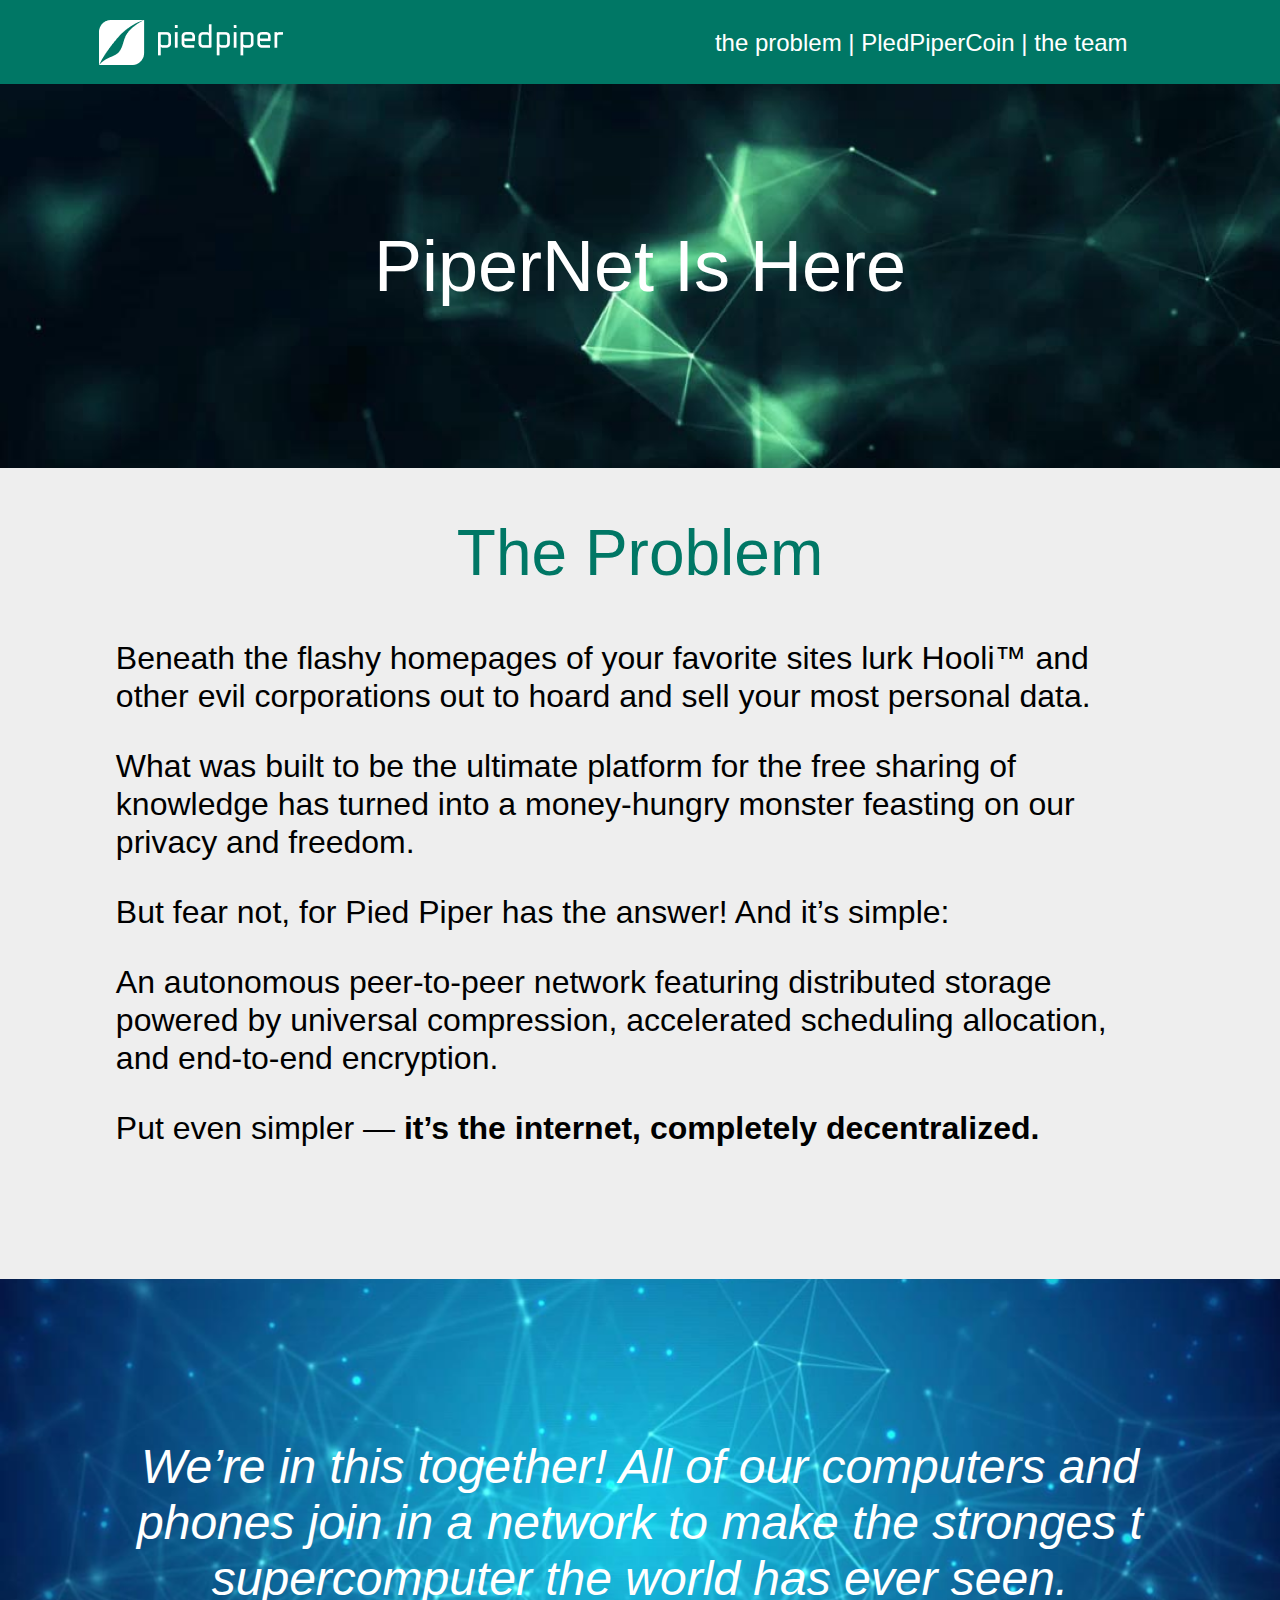
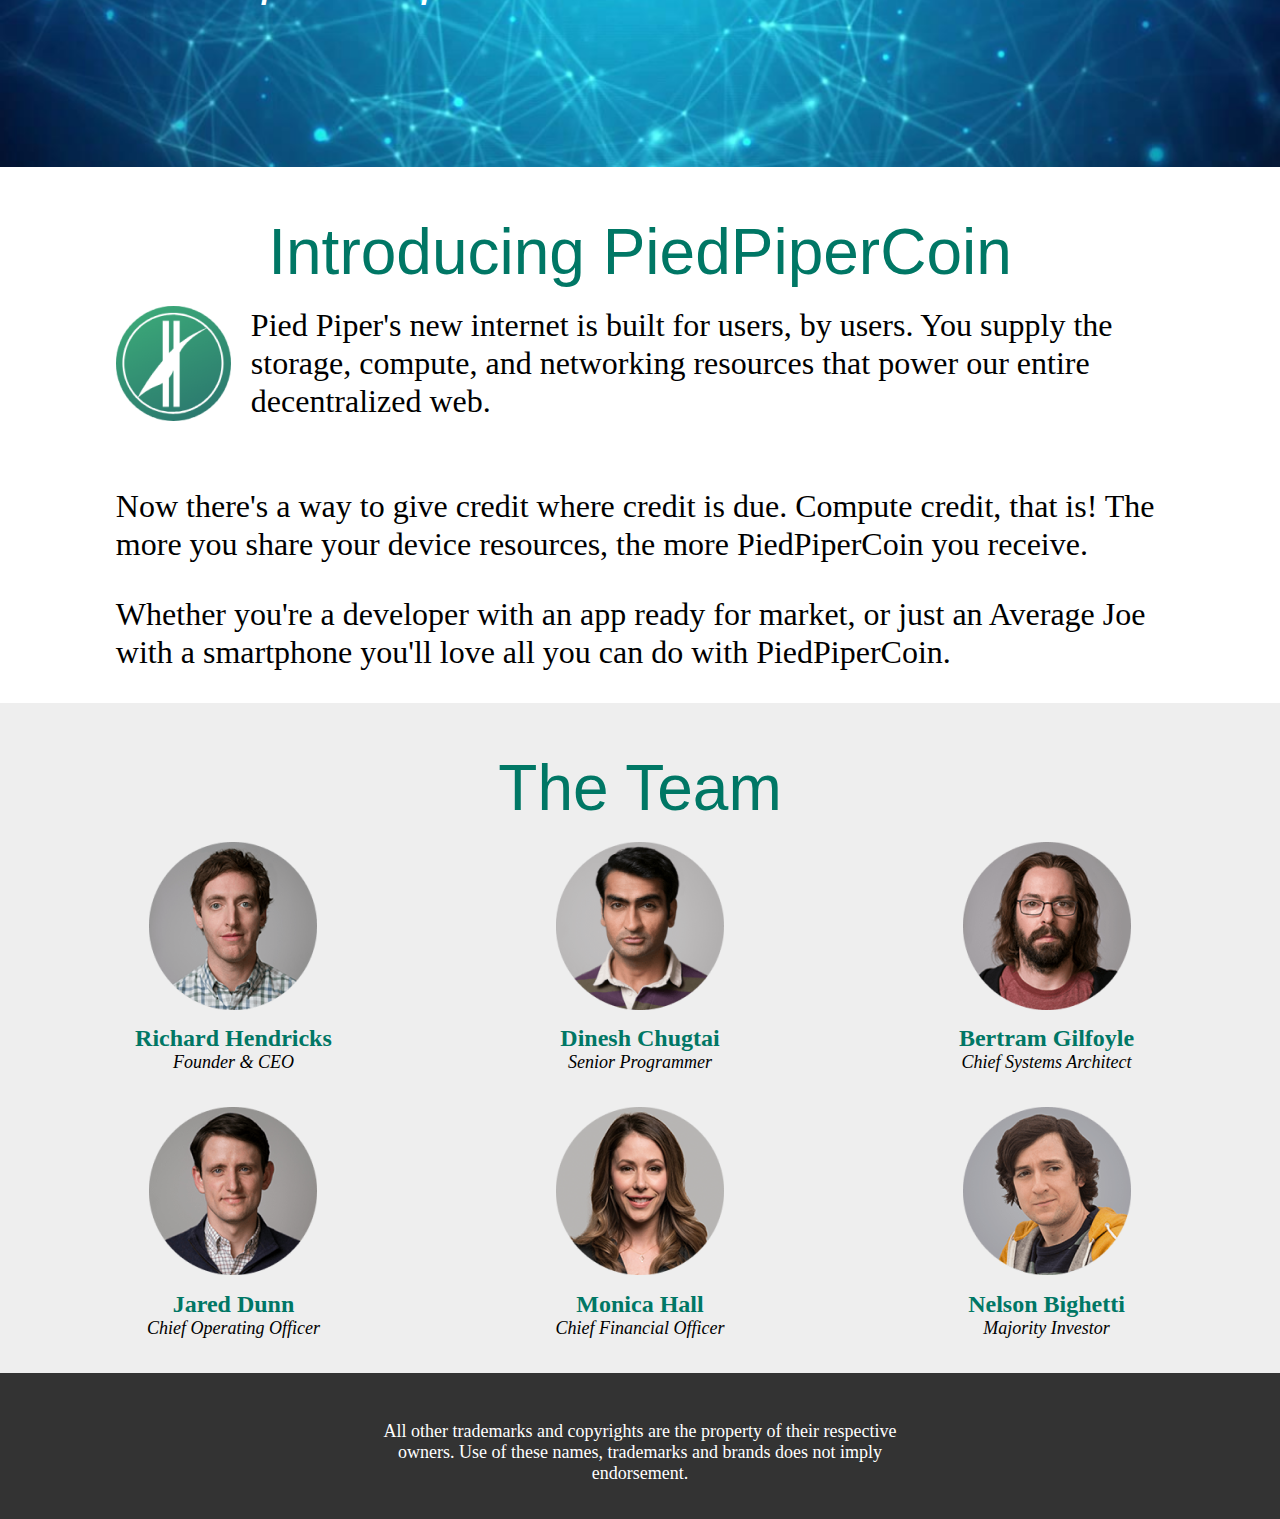
<file: new_task/index.html>
<!DOCTYPE HTML>
<html>
  <head>
	<meta charset="utf-8">
	<link rel="stylesheet" href="CSS/style.css">
  <link rel="stylesheet" href="CSS/normalize.css">
	<title> piedpiper </title>
  </head>
  <body>
	<header>
    <div class="head">
    <section class="main_container">
        <div class="links">
          <nav>
            <a class="link" href="#TheProblem">the problem</a> |
            <a class="link" href="#PledPiperCoin">PledPiperCoin</a> |
            <a class="link" href="#TheTeam">the team</a>
          </nav>
        </div>
        <div class="logo">
          <a href=index.html><img src="IMG\logo.png"></a>
        </div>
        
      </section> 
    </div> 
  </header>
  <section class="sc_one">
  <section class="main_container">
  
    <div class ="container">
      <div class="message">
        PiperNet Is Here
      </div>
    </div>
  </section>
  <a id="TheProblem"></a>
</section>

<section class="sc_two">
  
  <section class="main_container">
    <div class="message2">
      <div class="the_problem">
          The Problem
      </div>
    
      <div class="inside">
       <p>Beneath the flashy homepages of your favorite sites lurk Hooli™ and other evil corporations
        out to hoard and sell your most personal data.</p> 
        <p>What was built to be the ultimate platform for the
        free sharing of knowledge has turned into a money-hungry monster feasting on 
        our privacy and freedom.
        </p>
        <p>But fear not, for Pied Piper has the answer! And it’s simple:</p>
        <p>An autonomous peer-to-peer network featuring distributed storage powered
         by universal compression, accelerated scheduling allocation, and end-to-end encryption.</p>
        <p>Put even simpler — <strong>it’s the internet, completely decentralized.</strong></p>
      </div>
    </div>
  </section>
  
</section>

<section class="sc_three">
<section class="main_container">
  
    <div class = "container">
      <div class="sc_three_text">
        We’re in this together! All of our computers
         and phones join in a network to make the stronges
         t supercomputer the world has ever seen.
      </div>
    </div>
  </section>
  <a id="PledPiperCoin"></a>
</section>
<section class="sc_four">
<section class="main_container">
  
    <div class ="the_problem">
      Introducing PiedPiperCoin
    </div>
    <div class="sc_four_one">
      <img src="IMG\PPC Logo.png">
      Pied Piper's new internet is built for users, by users.
      You supply the storage, compute, and networking resources that
      power our entire decentralized web.
    <div class ="sc_four_two">
      <p>Now there's a way to give credit where credit is due. Compute credit, that is!
      The more you share your device resources, the more PiedPiperCoin you receive.</p>
      <p>Whether you're a developer with an app ready for market, or just an Average Joe with a smartphone you'll love all you can do with PiedPiperCoin.</p>
    </div>
    <a id="TheTeam"></a>
  </section>
  
</section>
<section class="sc_five">
<section class="main_container">
  
    <div class = "the_problem">
      The Team
    </div>
    <section class = "workers">
      <div class="worker">
          <img src="IMG\image (1).png">
            <div class="name_style">Richard Hendricks</div>
            <div class="description">Founder & CEO</div>
      </div>

      <div class="worker">
        <img src="IMG\image (2).png">
          <div class="name_style">Dinesh Chugtai</div>
          <div class="description">Senior Programmer</div>
      </div>

      <div class="worker">
          <img src="IMG\image (3).png">
            <div class="name_style">Bertram Gilfoyle</div>
            <div class="description">Chief Systems Architect</div>
        </div>

      <div class="worker">
          <img src="IMG\image (4).png">
            <div class="name_style">Jared Dunn</div>
            <div class="description">Chief Operating Officer</div>
        </div>

      <div class="worker">
          <img src="IMG\image (5).png">
          <div class="name_style">Monica Hall</div>
          <div class="description">Chief Financial Officer</div>
        </div>

      <div class="worker">
          <img src="IMG\image (6).png">
            <div class="name_style">Nelson Bighetti</div>
            <div class="description">Majority Investor</div>
        </div>

      </section>
    </section>
  </section>
  <div class="footer">
    <div class="main_container">
      <div class="footer_text">
        All other trademarks and copyrights are the property of their respective owners. Use of these names, trademarks and brands does not imply endorsement.
      </div>
    </div>
  </div>
  </body>
</html>
</file>
<file: new_task/CSS/style.css>
body{
	
	margin: 0px auto;
}
.main_container{
	width: 100%; /*Устанавливает ширину содержимого элемента*/ /*Устанавливает максимальную ширину элемента*/
	max-width: 1219px;
  margin-left: auto; /*Устанавливает величину отступа от левого края элемента*/
  margin-right: auto; /*Устанавливает величину отступа от правого края элемента*/
}
.head{
	position:fixed;
	width: 100%;
	background-color: #007765;
	height: 84px;
}
.logo{
	padding-top:20px;
	padding-bottom: 19px;
	padding-left: 5.6%;
}
.links{
	font-size: 24px;
	color:white;
	font-family: Roboto, sans-serif;
	float:right;
	padding-right:10%;
	padding-top:29px;
	font-weight: 500;
	line-height: 28px;
}

.link{
	color:white;
	font-family: Roboto, sans-serif;
	font-style: normal;
	font-weight: 500;
	font-size: 24px;
	line-height: 28px;
	text-decoration: none;
}
.sc_one{
	padding-top: 224px;
  	padding-bottom: 160px;
  	background-image:url("../IMG/bg_2.png");
  	background-size: cover;
  	background-position: center center;
	
}
.container {
	top:244px;
	box-sizing: border-box;
	max-width: 1219px;
	margin-left: auto;
	margin-right: auto;
	padding-left: 55px;
	padding-right: 55px;
	
  }
.message {
	font-family: Roboto, sans-serif;
	font-style: normal;
	font-weight: 500;
	font-size: 72px;
	line-height: 84px;
	text-align: center;
	color:white;
  }
.sc_two{
	background: #EEEEEE;
	padding-bottom: 100px;
  }
.the_problem{
	color:#007765;
	font-family: Roboto, sans-serif;
	font-style: normal;
	font-weight: 500;
	font-size: 64px;
	line-height: 75px;
	text-align: center;
	padding-top: 48px;
	padding-bottom: 16px;
  }
.inside{
	padding-left: 7%;
	padding-right:7%;
	font-family: Roboto, sans-serif;
	font-style: normal;
	font-weight: 400;
	font-size: 32px;
	line-height: 38px;
	color: #000000;
  }
.sc_three{
	padding-top: 160px;
  	padding-bottom: 160px;
  	background-image:url("../IMG/bg_1.png");
  	background-size: cover;
  	background-position: center center;
  }
.sc_three_text{
	font-family: Roboto, sans-serif;
	font-style: italic;
	font-weight: 500;
	font-size: 48px;
	line-height: 56px;
	text-align: center;
	color: #FFFFFF;
  }
.sc_four_one{
	padding-left: 7%;
	padding-right: 7%;
	font-family: 'Roboto';
	font-style: normal;
	font-weight: 400;
	font-size: 32px;
	line-height: 38px;
  }
.sc_four_one > img{
	padding-right: 20px;
	float:left;
}
.sc_four_two{
	padding-top: 35px;
}
.sc_five{
	background: #EEEEEE;
}
.workers{
	width: 100%;
	display:flex;
	flex-wrap:wrap;
	justify-content: space-between;
	
}
.worker{
	flex-basis: 33.3%;
   text-align: center;  /* Центруем*/
   margin-bottom: 34px;
}
.name_style{
	margin-top: 10px;
	font-family: 'Roboto';
font-style: normal;
font-weight: 700;
font-size: 24px;
line-height: 28px;
color: #007765;
}
.description{
	font-family: 'Roboto';
font-style: italic;
font-weight: 400;
font-size: 18px;
line-height: 21px;
color: #000000;
}
.footer{
	height:146px;
	background: #333333;
}
.footer_text{
	padding-top: 48px;
	padding-left: 340px;
	padding-right: 340px;
	font-family: 'Roboto';
font-style: normal;
font-weight: 400;
font-size: 18px;
line-height: 21px;
text-align: center;
color: #FFFFFF;
}
</file>
